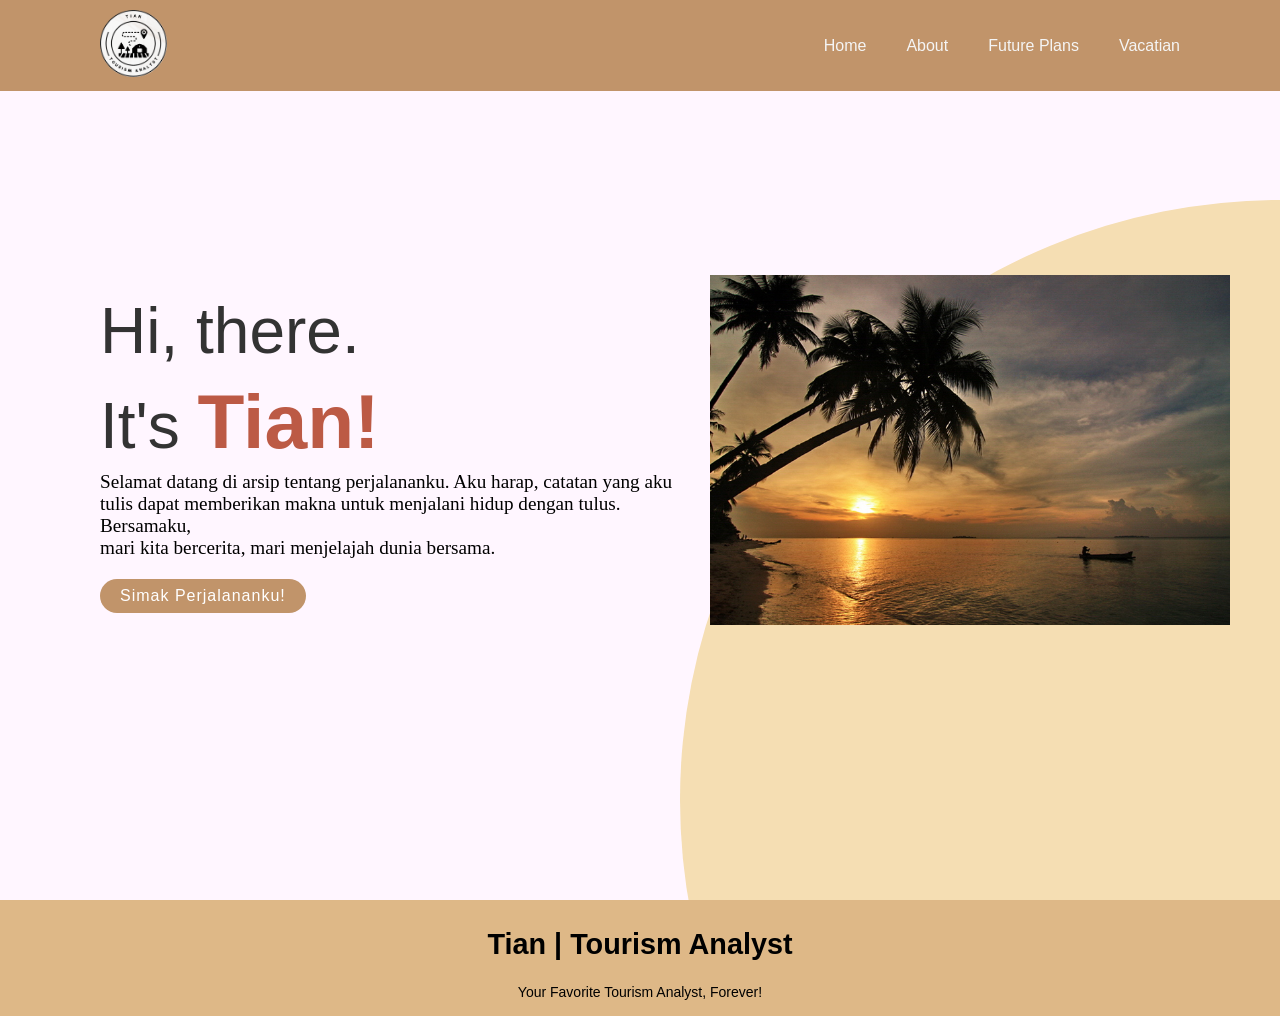
<file: index.html>
<!DOCTYPE html>
<html lang="en">
    <head>
        <meta charset="UTF-8">
        <title>Tian | Tourism Analyst</title>
        <link rel="stylesheet" href="style.css">
    </head>
<body>
    <section>
        <div class="circle"></div>
        <header>
            <a href="#" class="logo"><img src="logotian.png" width="67px" height="67px"></a>
            <ul>
                <li><a href="index.html">Home</a></li>
                <li><a href="about.html">About</a></li>
                <li><a href="futureplans.html">Future Plans</a></li>
                <li><a href="vacatian.html">Vacatian</a></li>
            </ul>
        </header>
        <div class="content">
            <div class="textBox">
                <h2>Hi, there.<br> It's <span>Tian!</span></h2>
                <p>Selamat datang di arsip tentang perjalananku.  Aku harap, catatan yang aku tulis dapat memberikan makna untuk menjalani hidup dengan tulus.<br/>
                    Bersamaku, <br>
                    mari kita bercerita, mari menjelajah dunia bersama.
                    </p>
                     <a href="vacatian.html">Simak Perjalananku!</a>
        </div>
        <div class="imgBox">
            <img src="tanjungelam.jpg" class="kanan" width="520px" height="350px">
        </div>
    </section>
</body>
    <footer>
        <div class="footer-content">
            <h3><b>Tian | Tourism Analyst</b></h3>
            <p>Your Favorite Tourism Analyst, Forever!</p>
        </div>
    </footer>
</html>
</file>
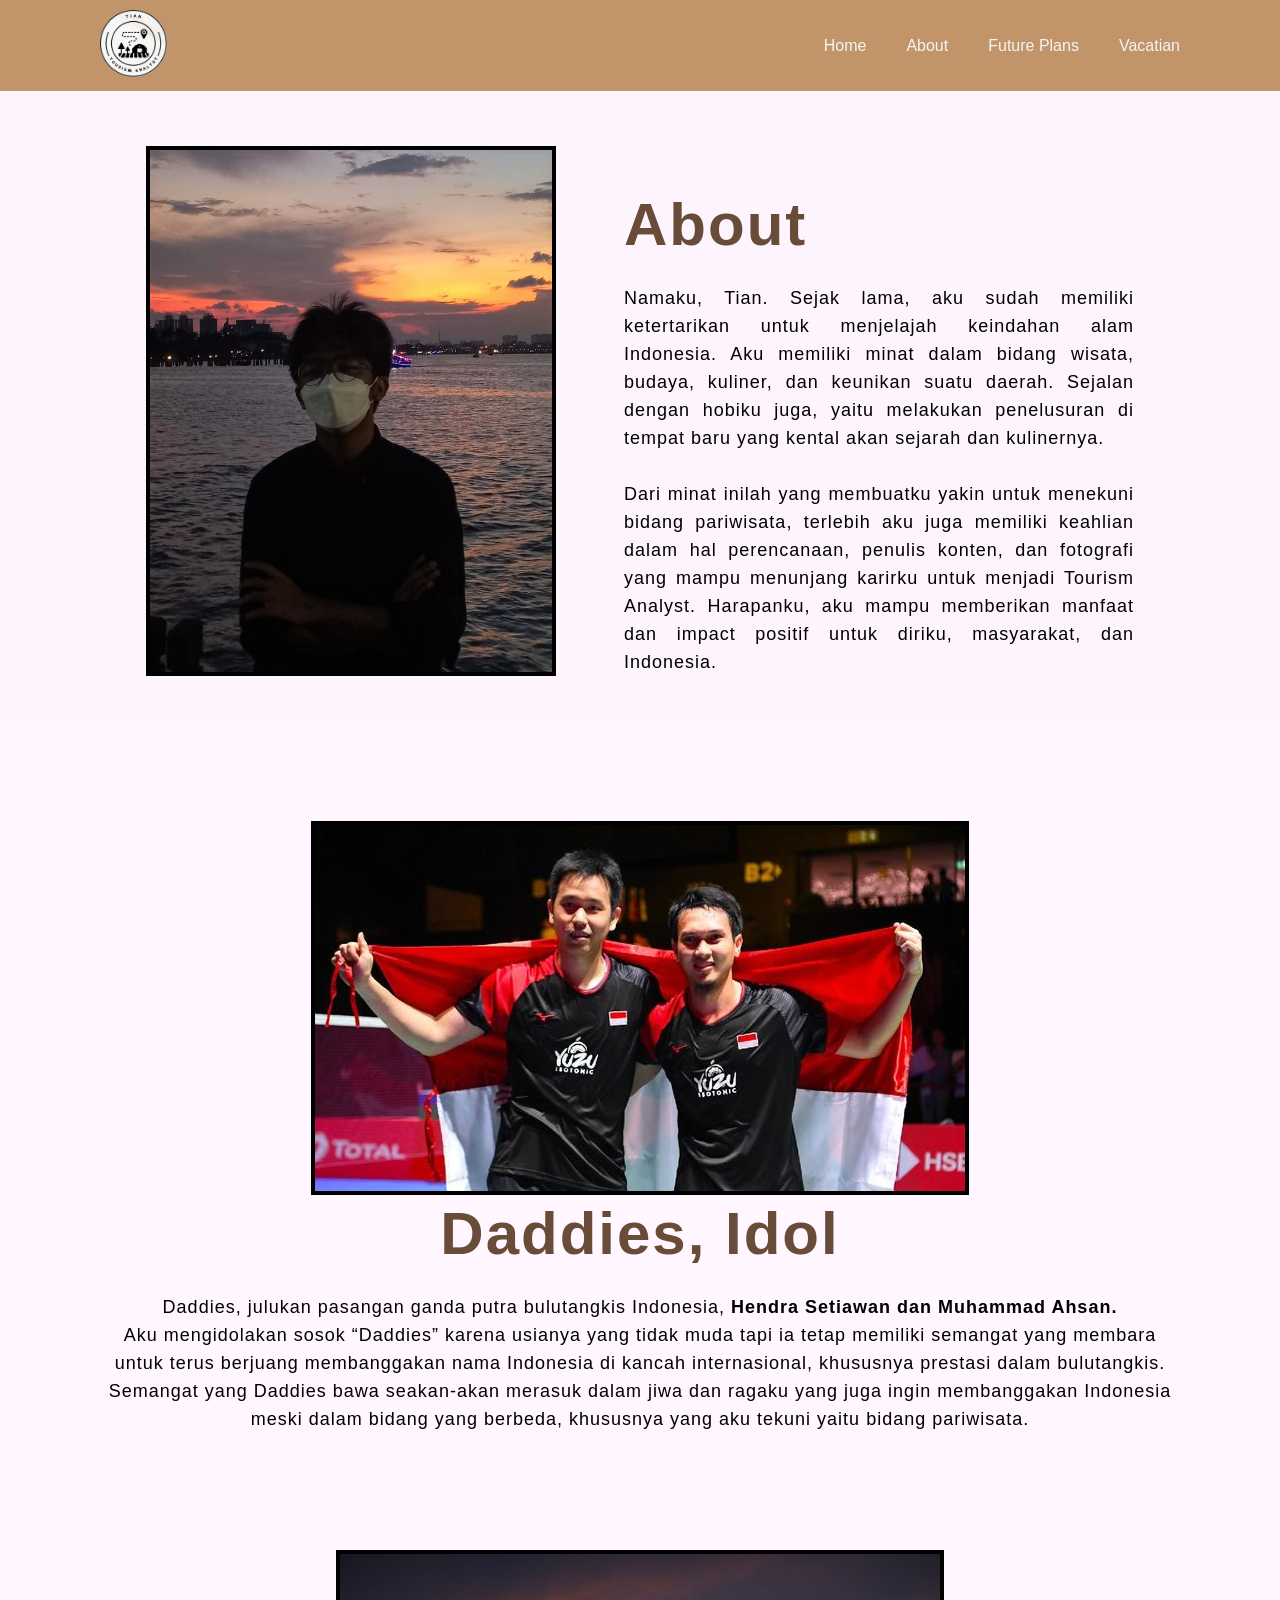
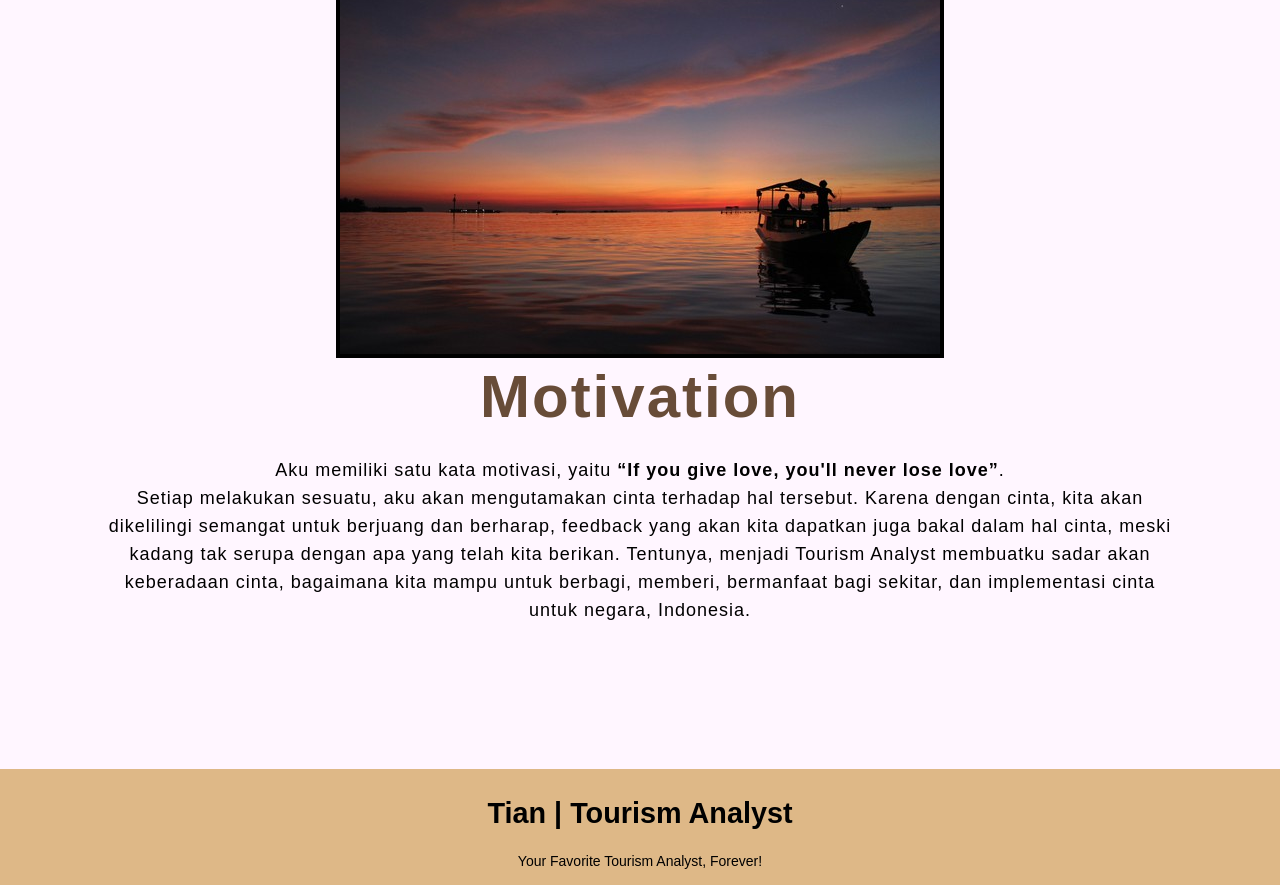
<file: about.html>
<!DOCTYPE html>
<html lang="en">
    <head>
        <meta charset="UTF-8">
        <title>Tian | Tourism Analyst</title>
        <link rel="stylesheet" href="style.css">
    </head>
<body>        
    <header>
            <a href="#" class="logo"><img src="logotian.png" width="67px" height="67px"></a>
            <ul>
                <li><a href="index.html">Home</a></li>
                <li><a href="about.html">About</a></li>
                <li><a href="futureplans.html">Future Plans</a></li>
                <li><a href="vacatian.html">Vacatian</a></li>
            </ul>
        </header>
        <div class="main">
            <img src="dewa5.jpg" width="410px" height="530px" border="4">
            <div class="about-text">
                <h2>About</h2>
                <p>Namaku, Tian. Sejak lama, aku sudah memiliki ketertarikan untuk menjelajah keindahan alam Indonesia. Aku memiliki minat dalam bidang wisata, budaya, kuliner, dan keunikan suatu daerah. Sejalan dengan hobiku juga, yaitu melakukan penelusuran di tempat baru yang kental akan sejarah dan kulinernya. <br> <br> Dari minat inilah yang membuatku yakin untuk menekuni bidang pariwisata, terlebih aku juga memiliki keahlian dalam hal perencanaan, penulis konten, dan fotografi yang mampu menunjang karirku untuk menjadi Tourism Analyst. Harapanku, aku mampu memberikan manfaat dan impact positif untuk diriku, masyarakat, dan Indonesia.</p>
            </div>
        </div>
        <section><div class="idol">
        <center><img src="daddies.jpeg" border="4"></center>
            <h2>Daddies, Idol</h2>
            <p>Daddies, julukan pasangan ganda putra bulutangkis Indonesia, <b>Hendra Setiawan dan Muhammad Ahsan.</b> <br> Aku mengidolakan sosok “Daddies” karena usianya yang tidak muda tapi ia tetap memiliki semangat yang membara untuk terus berjuang membanggakan nama Indonesia di kancah internasional, khususnya prestasi dalam bulutangkis. Semangat yang Daddies bawa seakan-akan merasuk dalam jiwa dan ragaku yang juga ingin membanggakan Indonesia meski dalam bidang yang berbeda, khususnya yang aku tekuni yaitu bidang pariwisata.</p> <br> <br> <br> <br>
            <center><img src="karjaw.jpeg" border="4"></center>
            <h2>Motivation</h2>
            <p>Aku memiliki satu kata motivasi, yaitu <b>“If you give love, you'll never lose love”</b>.<br> Setiap melakukan sesuatu, aku akan mengutamakan cinta terhadap hal tersebut. Karena dengan cinta, kita akan dikelilingi semangat untuk berjuang dan berharap, feedback yang akan kita dapatkan juga bakal dalam hal cinta, meski kadang tak serupa dengan apa yang telah kita berikan. Tentunya, menjadi Tourism Analyst membuatku sadar akan keberadaan cinta, bagaimana kita mampu untuk berbagi, memberi, bermanfaat bagi sekitar, dan implementasi cinta untuk negara, Indonesia. 
                </p>
        </div>
    </section>
</body>
<footer>
    <div class="footer-content">
        <h3><b>Tian | Tourism Analyst</b></h3>
        <p>Your Favorite Tourism Analyst, Forever!</p>
    </div>
</footer>
</html>
</file>
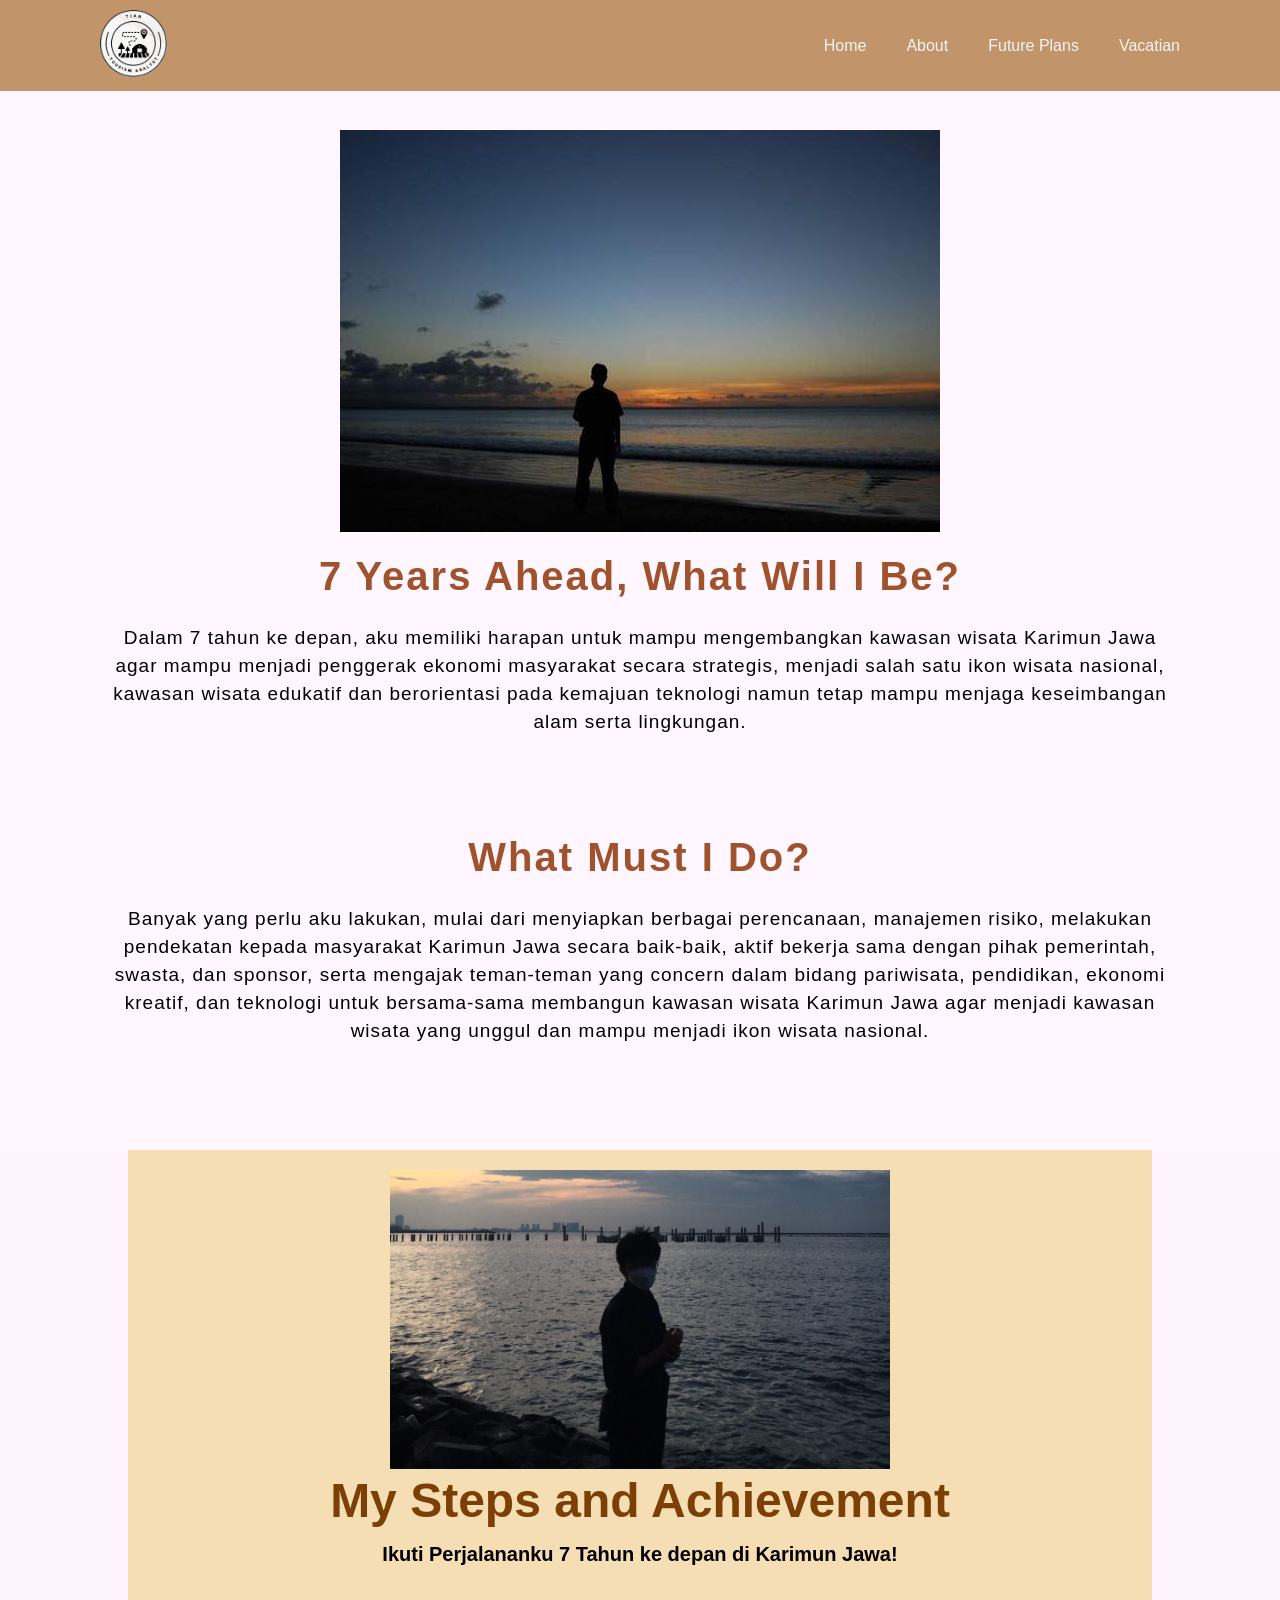
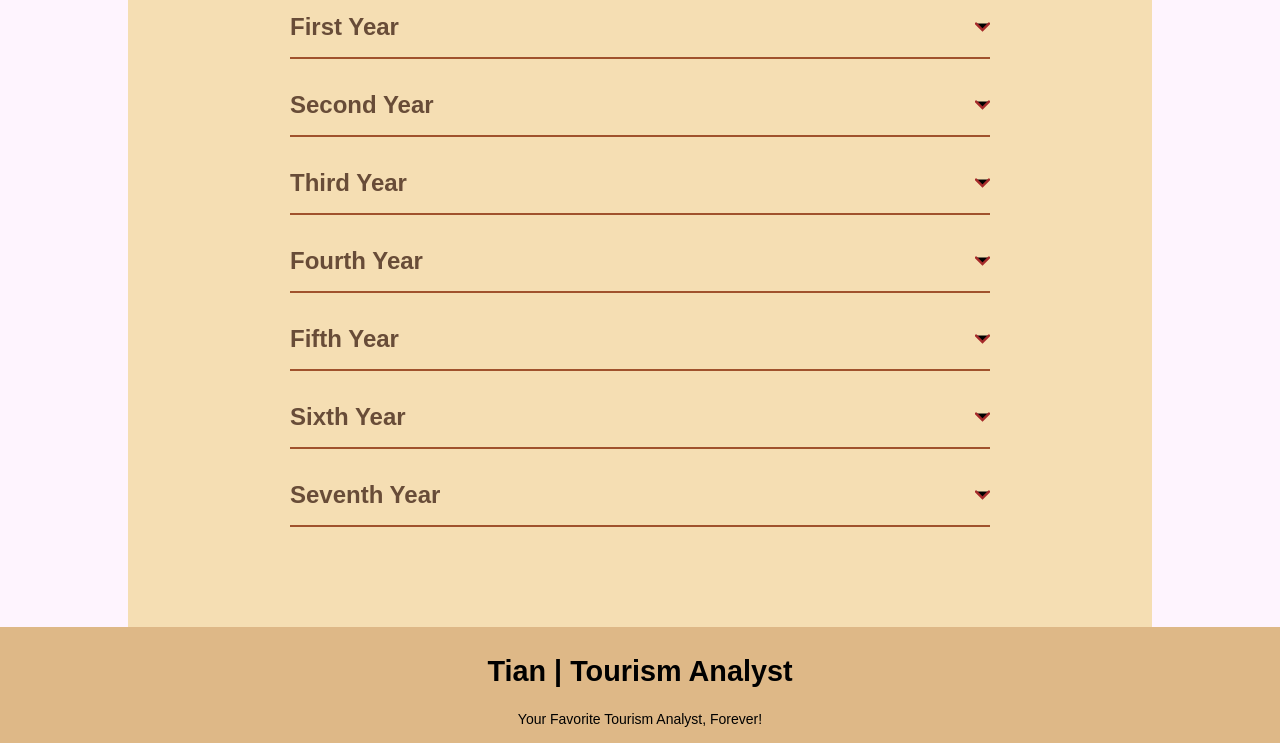
<file: futureplans.html>
<!DOCTYPE html>
<html lang="en">
    <head>
        <meta charset="UTF-8">
        <title>Tian | Tourism Analyst</title>
        <link rel="stylesheet" href="style.css">
    </head>
<body>
    <section class="depan">
        <header>
            <a href="#" class="logo"><img src="logotian.png" width="67px" height="67px"></a>
            <ul>
                <li><a href="index.html">Home</a></li>
                <li><a href="about.html">About</a></li>
                <li><a href="futureplans.html">Future Plans</a></li>
                <li><a href="vacatian.html">Vacatian</a></li>
            </ul>
        </header>
        <div class="proyeksi">
            <center><img src="foto5.jpg"></center> <br>
            <h2>7 Years Ahead, What Will I be?</h2>
            <p>Dalam 7 tahun ke depan, aku memiliki harapan untuk mampu mengembangkan kawasan wisata Karimun Jawa agar mampu menjadi penggerak ekonomi masyarakat secara strategis, menjadi salah satu ikon wisata nasional, kawasan wisata edukatif dan berorientasi pada kemajuan teknologi namun tetap mampu menjaga keseimbangan alam serta lingkungan.</p> <br> <br> <br>
            <h2>What Must I Do?</h2>
            <p>Banyak yang perlu aku lakukan, mulai dari menyiapkan berbagai perencanaan, manajemen risiko, melakukan pendekatan kepada masyarakat Karimun Jawa secara baik-baik, aktif bekerja sama dengan pihak pemerintah, swasta, dan sponsor, serta mengajak teman-teman yang concern dalam bidang pariwisata, pendidikan, ekonomi kreatif, dan teknologi untuk bersama-sama membangun kawasan wisata Karimun Jawa agar menjadi kawasan wisata yang unggul dan mampu menjadi ikon wisata nasional.</p>
        </div>
    </section>
    <section class="steps">
        <center> <img src="dewa2.jpg" width="500"> </center>
        <h2 class="langkah">My Steps and Achievement</h2>
        <div class="followme"> 
            <p>Ikuti Perjalananku 7 Tahun ke depan di Karimun Jawa!</p>
        </div>
        <div class="step">
            <div class="question">
                <h3>First Year</h3>
                <svg width="15" height="10" viewBox="0 0 42 25">
                    <path d="M3 3L21 21L39 3" stroke="brown" stroke-width="7" stroke-linecap="round"/>
                </svg>
            </div>
            <div class="answer">
                <p>
                    Mulai mengabdikan diri ke masyarakat daerah Karimun Jawa untuk lebih aware dengan potensi yang dimiliki, sehingga nantinya dapat menjadi kawasan wisata strategis, memiliki banyak kunjungan dari domestik maupun mancanegara, serta merancang nantinya kawasan wisata ini dapat bertahan dengan baik (baik dari segi masyarakat, daerah, dan impact yang dihasilkan).   
                </p>
            </div>
        </div>

        <div class="step">
            <div class="question">
                <h3>Second Year</h3>
                <svg width="15" height="10" viewBox="0 0 42 25">
                    <path d="M3 3L21 21L39 3" stroke="brown" stroke-width="7" stroke-linecap="round"/>
                </svg>
            </div>
            <div class="answer">
                <p>
                    Mulai memberikan edukasi dan keterampilan kepada seluruh masyarakat secara menyeluruh, mulai dari hospitality hingga menggerakan sektor ekonomi kreatif. Sektor ekonomi kreatif dimulai dengan pencarian potensi unggul Karimun Jawa, nantinya dapat dikembangkan menjadi souvenir atau oleh-oleh khas kawasan wisata Karimun Jawa. Tak lupa, tetap meningkatkan serta mengembangkan budaya seni yang ada agar dapat ditampilkan serta dilestarikan.  
                </p>
            </div>
        </div>

        <div class="step">
            <div class="question">
                <h3>Third Year</h3>
                <svg width="15" height="10" viewBox="0 0 42 25">
                    <path d="M3 3L21 21L39 3" stroke="brown" stroke-width="7" stroke-linecap="round"/>
                </svg>
            </div>
            <div class="answer">
                <p>
                    Mengembangkan kawasan wisata, mulai dari revitalisasi, pemodernan tempat wisata agar dapat bersaing dengan wisata internasional, mempermudah akses bagi turis untuk berkunjung (baik dari rute, jalan, dan transportasi), bekerja sama dengan pihak swasta, pemerintah, dan sponsor agar proses pengembangan dapat berjalan dengan maksimal. Tentunya revitalisasi ini tetap memerhatikan kehidupan lingkungan secara menyeluruh.  
                </p>
            </div>
        </div>

        <div class="step">
            <div class="question">
                <h3>Fourth Year</h3>
                <svg width="15" height="10" viewBox="0 0 42 25">
                    <path d="M3 3L21 21L39 3" stroke="brown" stroke-width="7" stroke-linecap="round"/>
                </svg>
            </div>
            <div class="answer">
                <p>
                    Mengembangkan <b>Centralized Integration System</b>, yang nantinya kawasan wisata Karimun Jawa memiliki website atau aplikasi khusus yang terintegrasi menjadi satu, agar memudahkan para turis untuk mengakses tempat wisata. Sistem ini akan memuat fitur dari penginapan, rekomendasi tempat wisata, pemesanan, tour guide, dan lain-lain. 
                </p>
            </div>
        </div>

        <div class="step">
            <div class="question">
                <h3>Fifth Year</h3>
                <svg width="15" height="10" viewBox="0 0 42 25">
                    <path d="M3 3L21 21L39 3" stroke="brown" stroke-width="7" stroke-linecap="round"/>
                </svg>
            </div>
            <div class="answer">
                <p>
                    Membuat program <b>“Travelling Low Budget, No Worries”</b> yang dimulai dengan mengajak teman-teman influencer dan traveller terkemuka untuk berkunjung ke Karimun Jawa, mengangkat, mengenalkan tempat wisata, serta mempromosikan dengan keren.                 </p>
                </p> 
                </div>
        </div>

        <div class="step">
            <div class="question">
                <h3>Sixth Year</h3>
                <svg width="15" height="10" viewBox="0 0 42 25">
                    <path d="M3 3L21 21L39 3" stroke="brown" stroke-width="7" stroke-linecap="round"/>
                </svg>
            </div>
            <div class="answer">
                <p>
                    Melakukan promosi wisata Karimun Jawa secara masif, melalui kanal sosial media, bekerjasama dengan agen tour dan travel, promosi ke lembaga pemerintah dan pendidikan untuk melakukan liburan atau study tour di kawasan Karimun Jawa.  
                </p>
                <p>
                    Memonitoring pengembangan kawasan wisata Karimun Jawa serta terus melakukan upgrading dan evaluasi dalam berbagai hal.  
                </p>
            </div>
        </div>

        <div class="step">
            <div class="question">
                <h3>Seventh Year</h3>
                <svg width="15" height="10" viewBox="0 0 42 25">
                    <path d="M3 3L21 21L39 3" stroke="brown" stroke-width="7" stroke-linecap="round"/>
                </svg>
            </div>
            <div class="answer">
                <p>
                    Setelah semua berjalan dengan baik, aku akan kembali mengabdikan diri kepada masyarakat, namun dalam ranah pendidikan dengan memulai melakukan pendataan terhadap pendidikan anak-anak dan memastikan agar anak-anak juga dapat pendidikan yang layak hingga jenjang perguruan tinggi. Anak-anak akan diarahkan sesuai dengan minat dan bakat yang ia inginkan serta selalu diberikan dampingan psikologis. 
                </p>
            </div>
        </div>

    </section>
    <script src="tian.js"></script>
</body>
<footer>
    <div class="footer-content">
        <h3><b>Tian | Tourism Analyst</b></h3>
        <p>Your Favorite Tourism Analyst, Forever!</p>
    </div>
</footer>
</html>
</file>
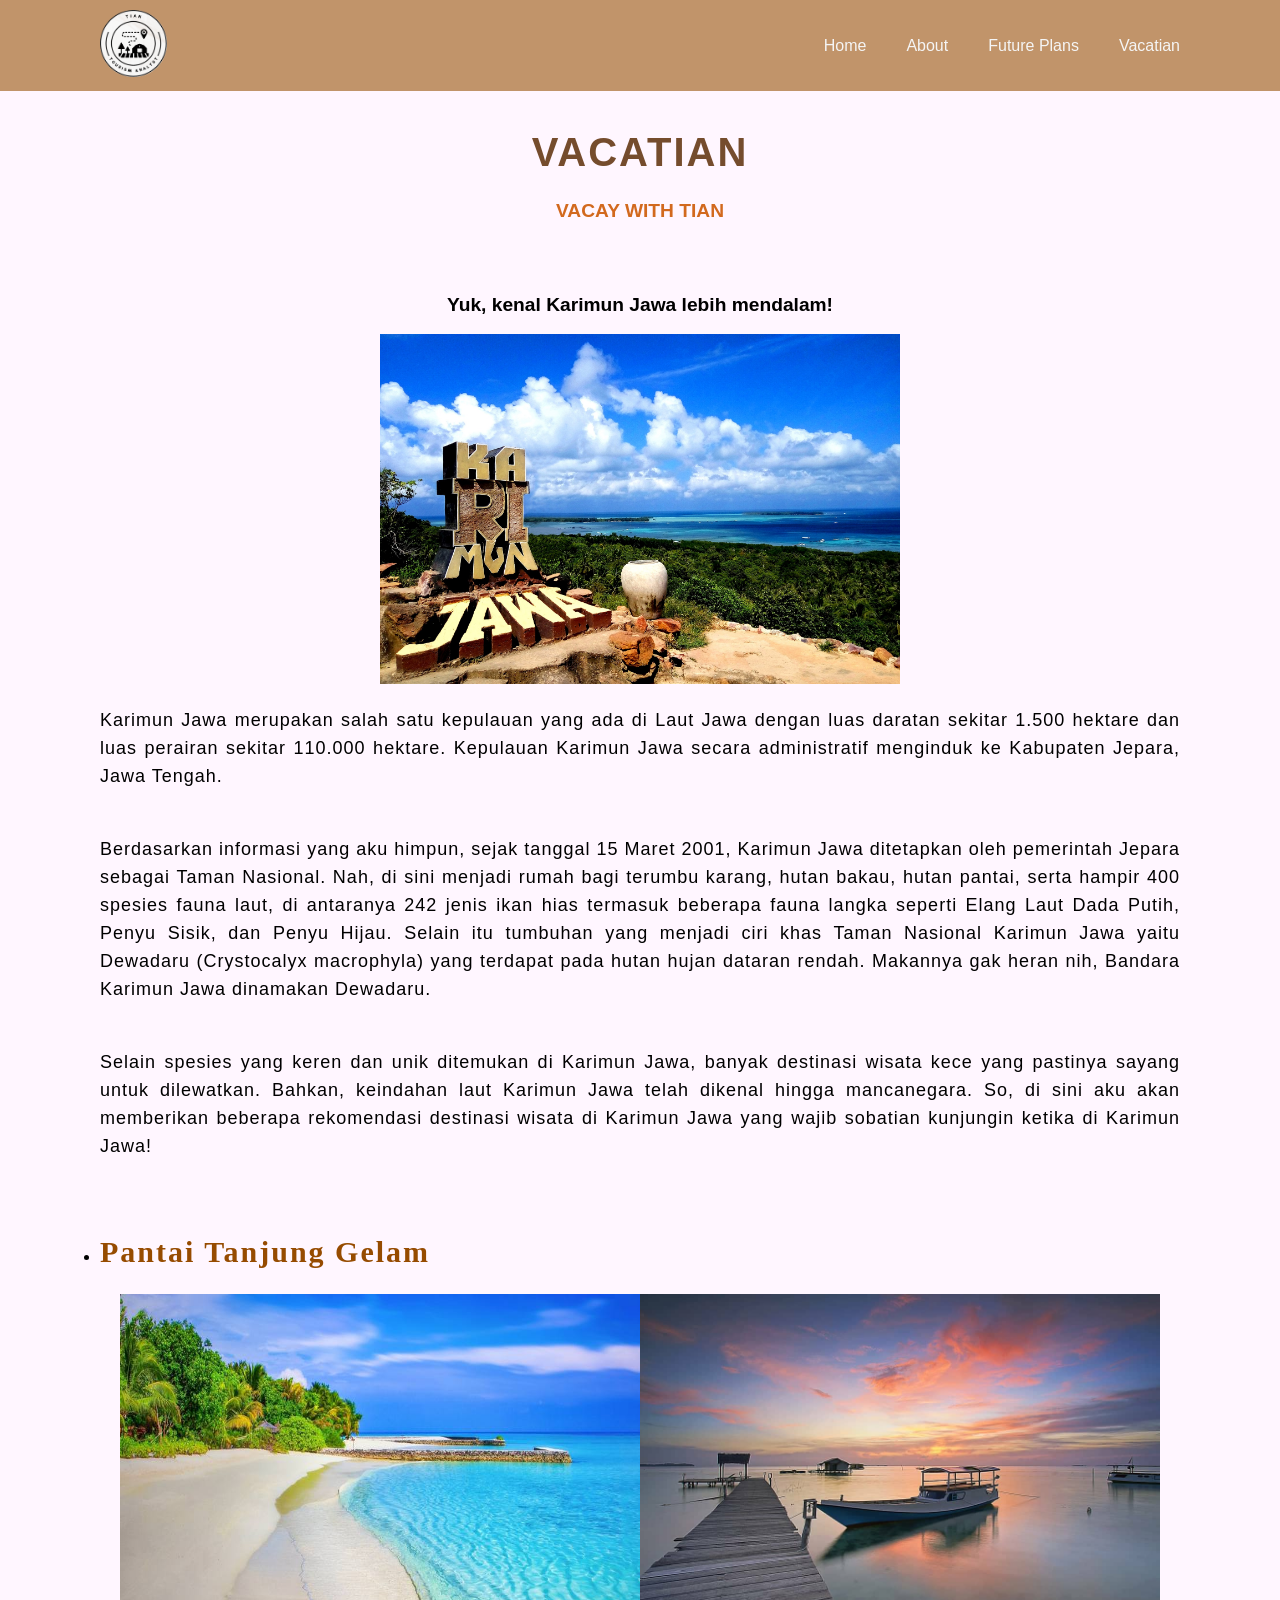
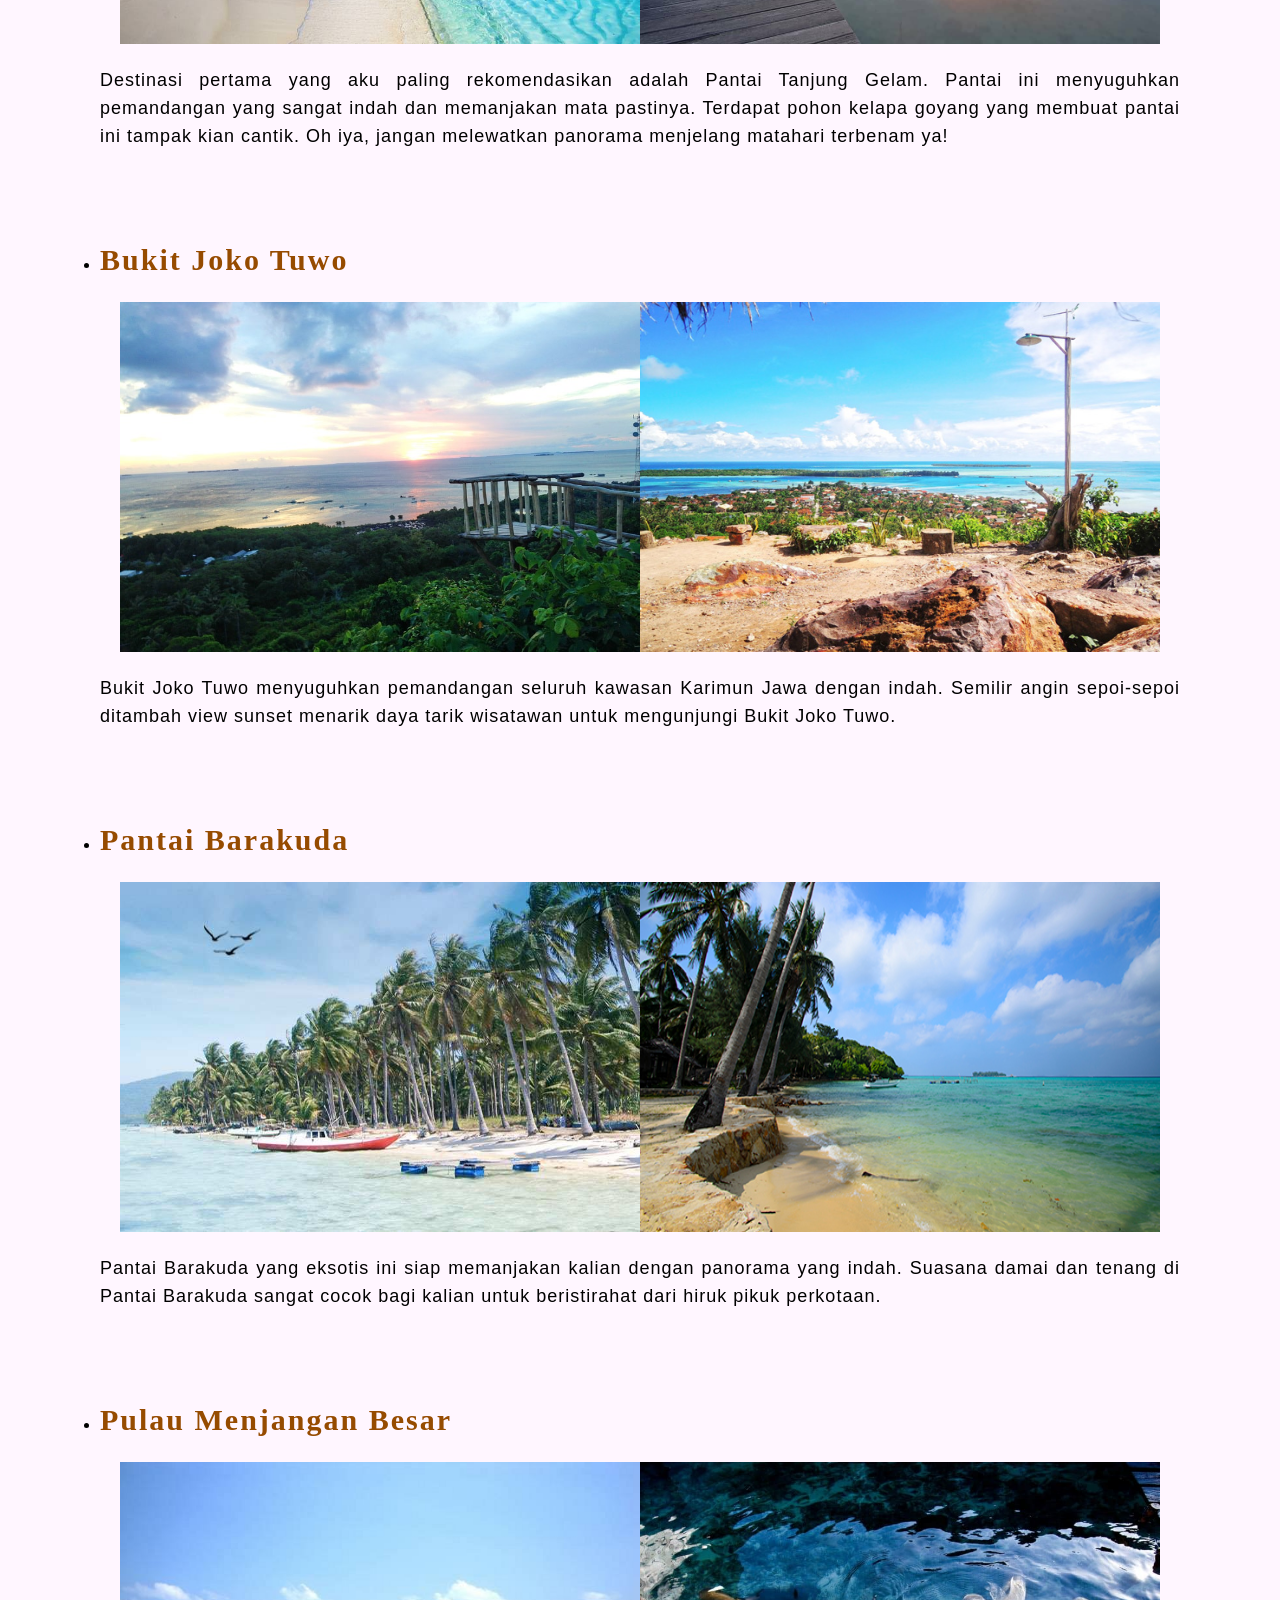
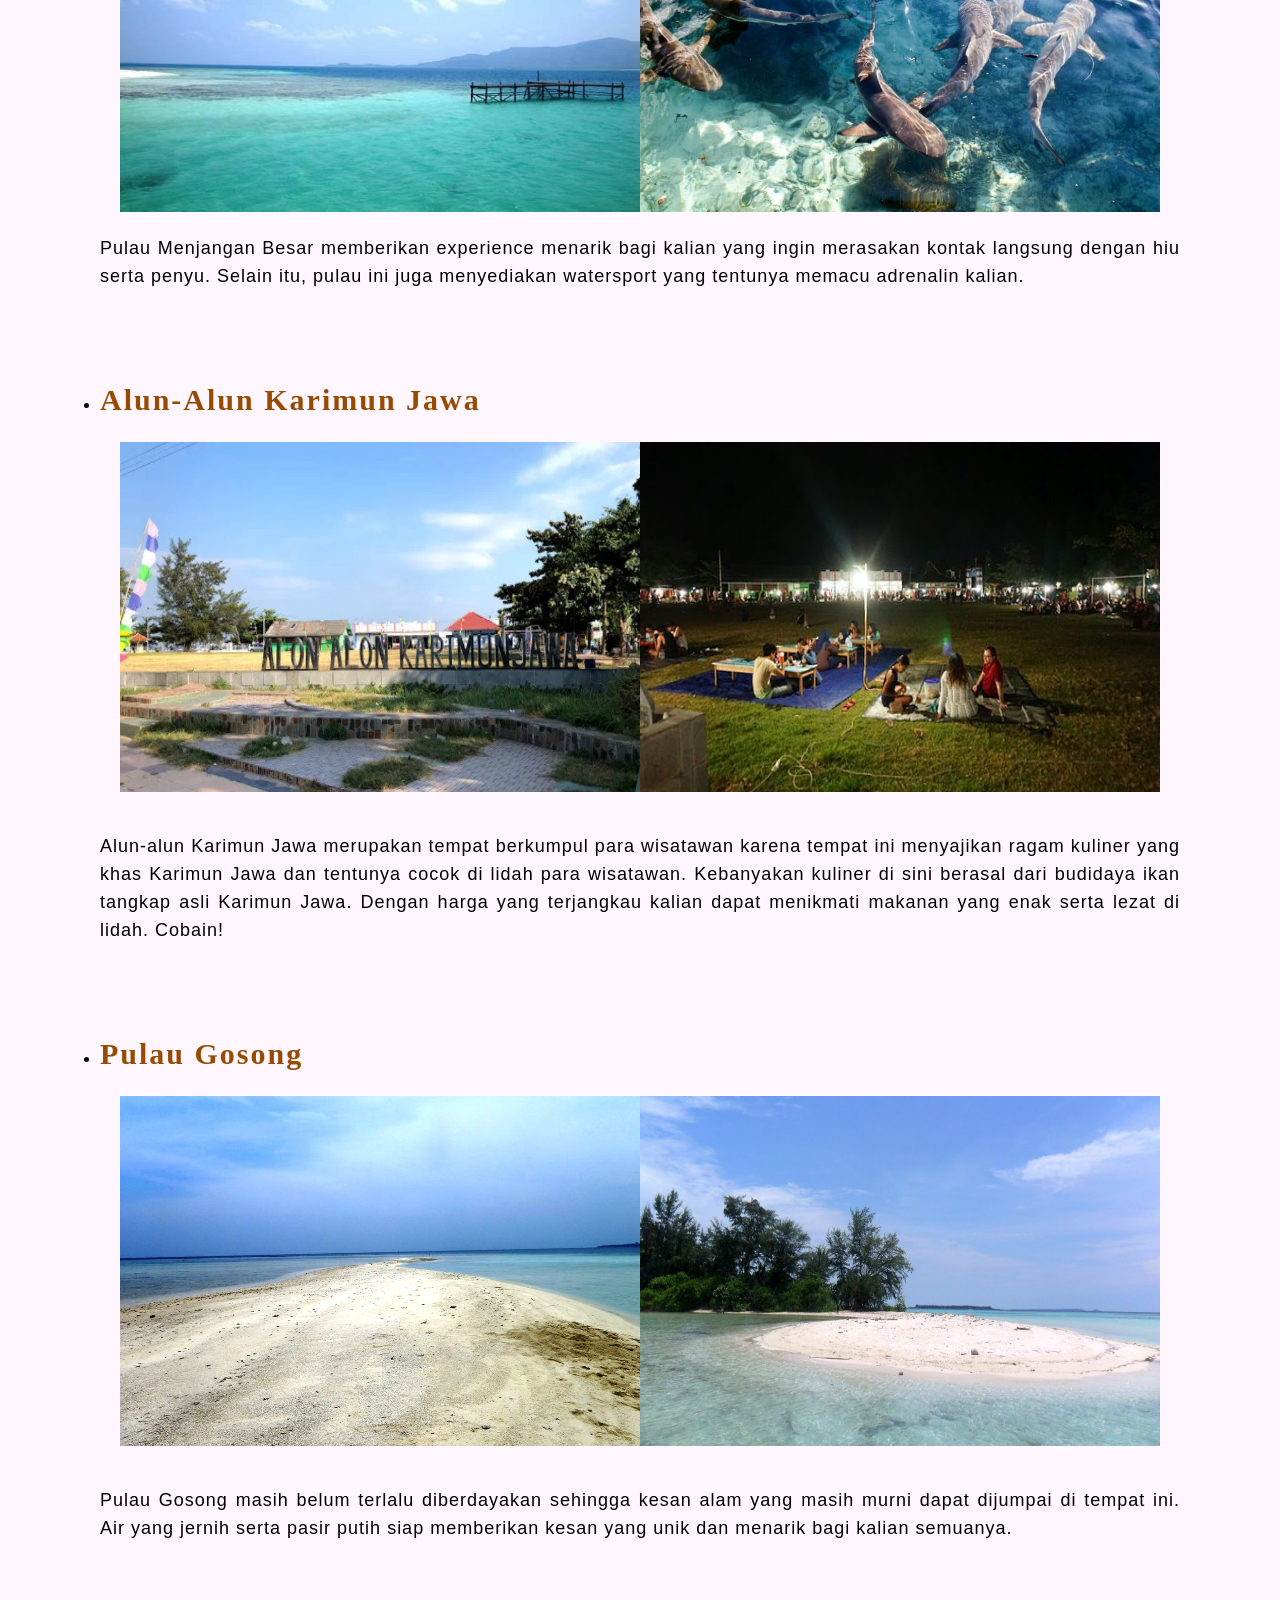
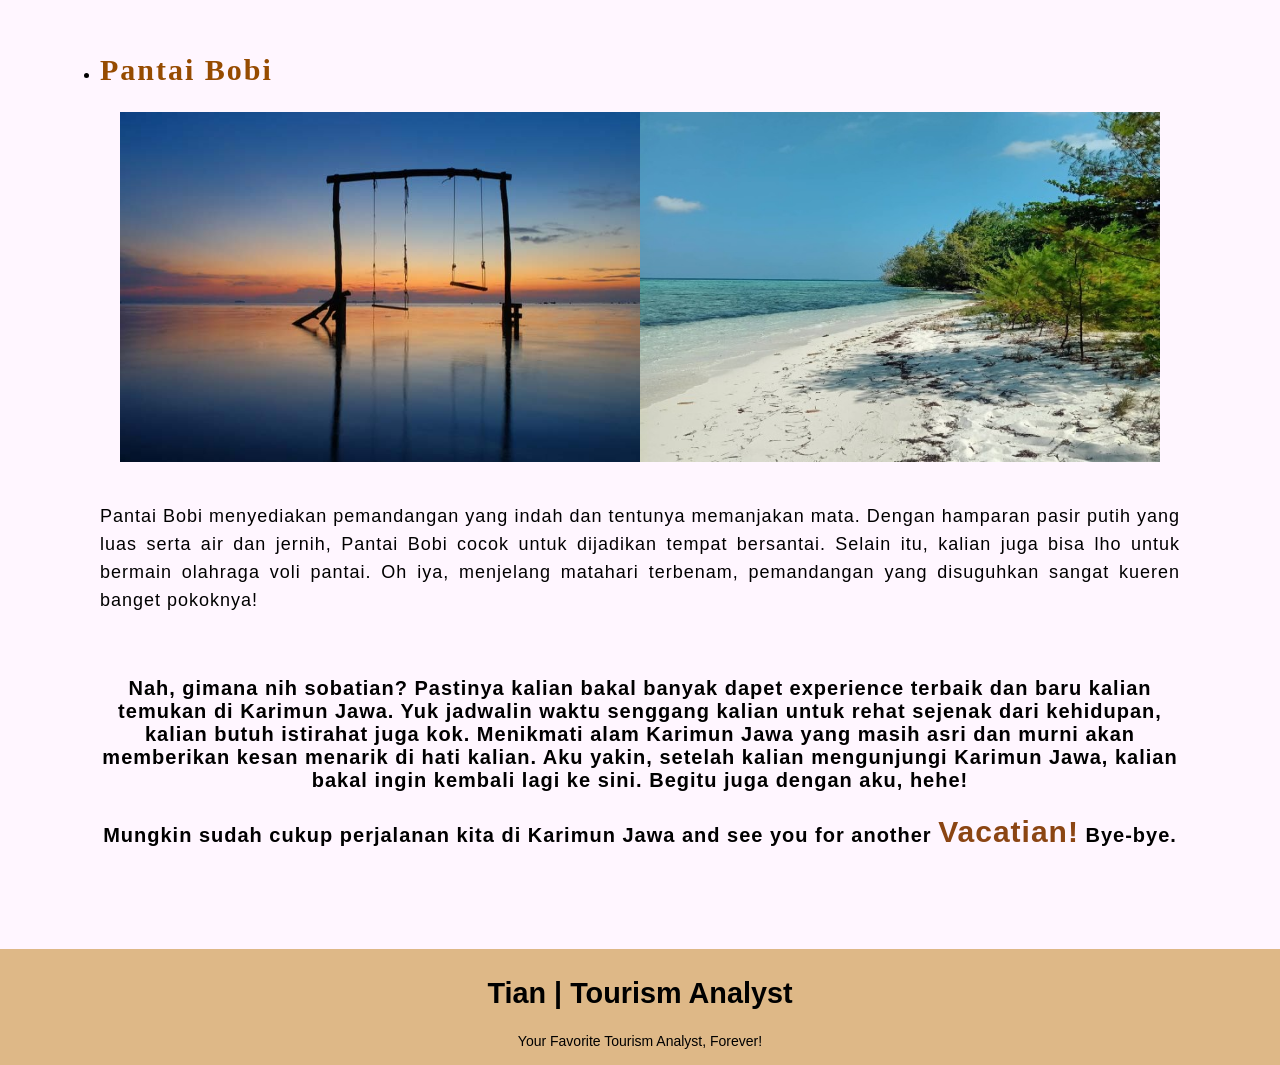
<file: vacatian.html>
<!DOCTYPE html>
<html lang="en">
    <head>
        <meta charset="UTF-8">
        <title>Tian | Tourism Analyst</title>
        <link rel="stylesheet" href="style.css">
    </head>
<body>
    <section>
        <header>
            <a href="#" class="logo"><img src="logotian.png" width="67px" height="67px"></a>
            <ul>
                <li><a href="index.html">Home</a></li>
                <li><a href="about.html">About</a></li>
                <li><a href="futureplans.html">Future Plans</a></li>
                <li><a href="vacatian.html">Vacatian</a></li>
            </ul>
        </header>
    <div class="vacay">
        <h1>VACATIAN</h1>
        <h5>VACAY WITH TIAN</h5><br><br><br><br>
        
        <h3>Yuk, kenal Karimun Jawa lebih mendalam!</h3><br>
        <center><img src="karimunjawa.jpeg" width="520px" height="350px"><br><br></center>
        <p>Karimun Jawa merupakan salah satu kepulauan yang ada di Laut Jawa dengan luas daratan sekitar 1.500 hektare dan luas perairan sekitar 110.000 hektare. Kepulauan Karimun Jawa secara administratif menginduk ke Kabupaten Jepara, Jawa Tengah.</p>
        <p>Berdasarkan informasi yang aku himpun, sejak tanggal 15 Maret 2001, Karimun Jawa ditetapkan oleh pemerintah Jepara sebagai Taman Nasional. Nah, di sini menjadi rumah bagi terumbu karang, hutan bakau, hutan pantai, serta hampir 400 spesies fauna laut, di antaranya 242 jenis ikan hias termasuk beberapa fauna langka seperti Elang Laut Dada Putih, Penyu Sisik, dan Penyu Hijau. Selain itu tumbuhan yang menjadi ciri khas Taman Nasional Karimun Jawa yaitu Dewadaru (Crystocalyx macrophyla) yang terdapat pada hutan hujan dataran rendah. Makannya gak heran nih, Bandara Karimun Jawa dinamakan Dewadaru.</p>
        <p>Selain spesies yang keren dan unik ditemukan di Karimun Jawa, banyak destinasi wisata kece yang pastinya sayang untuk dilewatkan. Bahkan, keindahan laut Karimun Jawa telah dikenal hingga mancanegara. So, di sini aku akan memberikan beberapa rekomendasi destinasi wisata di Karimun Jawa yang wajib sobatian kunjungin ketika di Karimun Jawa!</p>
        
        <ul>
            <li><h2>Pantai Tanjung Gelam</h2></li>
            <center><img src="tanjugelam2.jpg" width="520px" height="350px"><img src="karjaw2.jpg" width="520px" height="350px"></center><br>
            <p>Destinasi pertama yang aku paling rekomendasikan adalah Pantai Tanjung Gelam. Pantai ini menyuguhkan pemandangan yang sangat indah dan memanjakan mata pastinya. Terdapat pohon kelapa goyang yang membuat pantai ini tampak kian cantik. Oh iya, jangan melewatkan panorama menjelang matahari terbenam ya! </p>
                <br>
        
            <li><h2>Bukit Joko Tuwo</h2></li>
            <center><img src="bukitjokotuwo.jpg" width="520px" height="350px"><img src="bukitjoko2.jpg" width="520px" height="350px"></center> <br>
            <p>Bukit Joko Tuwo menyuguhkan pemandangan seluruh kawasan Karimun Jawa dengan indah. Semilir angin sepoi-sepoi ditambah view sunset menarik daya tarik wisatawan untuk mengunjungi Bukit Joko Tuwo.   </p><br>
        
            <li><h2>Pantai Barakuda</h2></li>
            <center><img src="barakuda.jpg" width="520px" height="350px"><img src="pantaibarakuda2.jpg" width="520px" height="350px"></center><br>
            <p>Pantai Barakuda yang eksotis ini siap memanjakan kalian dengan panorama yang indah. Suasana damai dan tenang di Pantai Barakuda sangat cocok bagi kalian untuk beristirahat dari hiruk pikuk perkotaan.</p><br>
        
            <li><h2>Pulau Menjangan Besar</h2></li>
            <center><img src="pulau menjangan.jpg" width="520px" height="350px"><img src="menjangan2.jpg" width="520px" height="350px"></center><br>
            <p>Pulau Menjangan Besar memberikan experience menarik bagi kalian yang ingin merasakan kontak langsung dengan hiu serta penyu. Selain itu, pulau ini juga menyediakan watersport yang tentunya memacu adrenalin kalian. </p><br>
        
            <li><h2>Alun-alun Karimun Jawa</h2></li>
            <center><img src="alun-alun.webp" width="520px" height="350px"><img src="alun-alun2.jpg" width="520px" height="350px"></center><br><br>
            <p>Alun-alun Karimun Jawa merupakan tempat berkumpul para wisatawan karena tempat ini menyajikan ragam kuliner yang khas Karimun Jawa dan tentunya cocok di lidah para wisatawan. Kebanyakan kuliner di sini berasal dari budidaya ikan tangkap asli Karimun Jawa. Dengan harga yang terjangkau kalian dapat menikmati makanan yang enak serta lezat di lidah. Cobain! </p><br>
            
            <li><h2>Pulau Gosong</h2></li>
            <center><img src="pulaugosong2.jpeg" width="520px" height="350px"><img src="pulau gosong.jpg" width="520px" height="350px"></center><br><br>
            <p>Pulau Gosong masih belum terlalu diberdayakan sehingga kesan alam yang masih murni dapat dijumpai di tempat ini. Air yang jernih serta pasir putih siap memberikan kesan yang unik dan menarik bagi kalian semuanya.</p><br><br>
        
            <li><h2>Pantai Bobi</h2></li>
            <center><img src="pantai bobi.jpg" width="520px" height="350px"><img src="pantaibobi2.jpg" width="520px" height="350px"></center><br><br>
            <p>Pantai Bobi menyediakan pemandangan yang indah dan tentunya memanjakan mata. Dengan hamparan pasir putih yang luas serta air dan jernih, Pantai Bobi cocok untuk dijadikan tempat bersantai. Selain itu, kalian juga bisa lho untuk bermain olahraga voli pantai. Oh iya, menjelang matahari terbenam, pemandangan yang disuguhkan sangat kueren banget pokoknya!</p><br>
        
            <h4>Nah, gimana nih sobatian? Pastinya kalian bakal banyak dapet experience terbaik dan baru kalian temukan di Karimun Jawa. Yuk jadwalin waktu senggang kalian untuk rehat sejenak dari kehidupan, kalian butuh istirahat juga kok. Menikmati alam Karimun Jawa yang masih asri dan murni akan memberikan kesan menarik di hati kalian. Aku yakin, setelah kalian mengunjungi Karimun Jawa, kalian bakal ingin kembali lagi ke sini. Begitu juga dengan aku, hehe! <br> <br>Mungkin sudah cukup perjalanan kita di Karimun Jawa and see you for another <span>Vacatian!</span> Bye-bye.</h4>

        </div>
        </ul>
        </div>
    </section>
    </body>
        <footer>
    <div class="footer-content">
        <h3><b>Tian | Tourism Analyst</b></h3>
        <p>Your Favorite Tourism Analyst, Forever!</p>
    </div>
</footer>
</html>
</file>
<file: style.css>
@import url('https://fonts.google.com/css?family=Poppins:200,300,400,500,600,700,700,900&display=swap');

* {
    margin: 0;
    padding: 0;
    box-sizing: border-box;
    font-family: 'Poppins', sans-serif; 
}
section {
    position: relative;
    width: 100%;
    min-height: 100vh;
    padding: 100px;
    display: flex;
    justify-content: space-beetween;
    align-items: center;
    background: rgba(255, 246, 255, 1);
}
body{
    background: rgba(254, 244, 254, 1);
}
header {
    position: absolute;
    top: 0;
    left: 0;
    width: 100%;
    padding: 10px 100px;
    display: flex;
    justify-content: space-between;
    align-items: center;
    background: #c1946a;
    font-weight: bold;
}
.logo {
    position: relative;
    padding: 0px -20px;
}
header ul {
    position: relative;
    display: flex;
}
header ul li{
    list-style: none;
}
header ul li a {
    display: inline-block;
    color: whitesmoke;
    font-weight: 500;
    margin-left: 40px;
    text-decoration: none;
    font-family: 'Lucida Sans', 'Lucida Sans Regular', 'Lucida Grande', 'Lucida Sans Unicode', Geneva, Verdana, sans-serif;
}
header ul li a:hover,
header ul li a.active {
    background:#ffff;
    color: #CD853F;
}
.content {
    position: relative;
    width: 100%;
    display: flex;
    justify-content: space-between;
    align-items: center;
}
.content .textBox {
    position: relative;
    max-width: 600px;
}
.content .textBox h2 {
    color: #333;
    font-size: 4em;
    Line-height: 1.4em;
    font-weight: 500;
    font-family: 'Gill Sans', 'Gill Sans MT', Calibri, 'Trebuchet MS', sans-serif
}
.content .textBox h2 span {
    color: #bc5a45;
    font-size: 1.2em;
    font-weight: 900;
}
.content .textBox p {
    color: black;  
    font-family: Cambria, Cochin, Georgia, Times, 'Times New Roman', serif;
    font-size: 1.2em;
}
.content .textBox a {
    display: inline-block;
    margin-top: 20px;
    padding: 8px 20px;
    background: #c1946a;
    color: #fff;
    border-radius: 40px;
    font-weight: 500;
    letter-spacing: 1px;
    text-decoration: none;
}
.content .textBox a:hover, 
.content .textBox a.active{
    background: #A0522D;
    color: #CD853F;
}
img.kanan {
    float: right;
    margin: -50px;
}
.circle {
    position: absolute;
    top: 0;
    left: 0;
    width: 100%;
    height: 100%;
    background: #F5DEB3;
    clip-path: circle(600px at right 800px);
}
footer {
    background: #DEB887;
    height: auto;
    width: auto;
    padding-top: 40px;
    color: black;
}
.footer-content {
    display: flex;
    align-items: center;
    justify-content: center;
    flex-direction: column;
    text-align: center;
}
.footer-content h3 {
    font-size: 1.8rem;
    font-weight: 400;
    text-transform: capitalize;
    line-height: 3rem;
    font-family: 'Times New Roman', Times, serif;
    margin-top: -20px;
}
.footer-content p {
    max-width: 500px;
    margin: 10px auto;
    line-height: 28px;
    font-size: 14px;
    font-family: 'Trebuchet MS', 'Lucida Sans Unicode', 'Lucida Grande', 'Lucida Sans', Arial, sans-serif;
}
.inti {
    list-style: none;
    display: flex;
    align-items: center;
    justify-content: center;
    margin: 1 rem 0 3rem 0;
}
.about {
    width: 100%;
    padding: 78px 0px;
    background-color: #c1946a;
}
.about-img{
    padding-top: 100px;
    padding-left: 100px;
}
.about-text{
    width: 550px;
    padding-top: 90px;
    padding-left: 40px;
    text-align: justify;
}
.main{
    width: auto;
    max-width: 95%;
    margin: 0 auto;
    display: flex;
    align-items: center;
    justify-content: space-around;
    padding-top: 100px;
    padding-left: 100px;
    padding-right: 100px;
}
.about-text h2{
    color: #684c38;
    font-size: 60px;
    text-transform: capitalize;
    margin-bottom: 25px;
    letter-spacing: 2px;
    font-family: 'Lucida Sans', 'Lucida Sans Regular', 'Lucida Grande', 'Lucida Sans Unicode', Geneva, Verdana, sans-serif;
}
.about-text p{
    color: black;
    letter-spacing: 1px;
    line-height: 28px;
    font-size: 18px;
    margin-bottom: 45px;
    font-family: 'Segoe UI', Tahoma, Geneva, Verdana, sans-serif;
}
.idol h2{
    color: #684c38;
    font-size: 60px;
    text-transform: capitalize;
    margin-bottom: 25px;
    letter-spacing: 2px;
    text-align: center;
    font-family: 'Gill Sans', 'Gill Sans MT', Calibri, 'Trebuchet MS', sans-serif;
}
.idol p{
    color: black;
    letter-spacing: 1px;
    line-height: 28px;
    font-size: 18px;
    margin-bottom: 45px;
    font-family: 'Segoe UI', Tahoma, Geneva, Verdana, sans-serif;
    text-align: center;
    padding-bottom: -100px;
}
.section-idol{
    padding: 100px;
    margin: 100px;
}
.container{
    width: 400px;
    height: 225px;
}
.proyeksi h2 {
    color: #A0522D;
    font-size: 40px;
    text-transform: capitalize;
    margin-bottom: 25px;
    letter-spacing: 2px;
    text-align: center;
    font-family: 'Gill Sans', 'Gill Sans MT', Calibri, 'Trebuchet MS', sans-serif;
}
.proyeksi p{
    color: black;
    letter-spacing: 1px;
    line-height: 28px;
    font-size: 19px;
    margin-bottom: 45px;
    font-family: 'Segoe UI', Tahoma, Geneva, Verdana, sans-serif;
    text-align: center;
    padding-bottom: -100px;
}
.proyeksi img{
    padding-top: 30px;
}
.steps {
    min-height: 100vh;
    width: 80%;
    margin: 0 auto;
    display: flex;
    flex-direction: column;
    align-items: center;
    padding-top: 20px;
    background-color: wheat;
}
.langkah {
    font-size: 3rem;
    margin: 2rem 0 rem;
    font-family: 'Gill Sans', 'Gill Sans MT', Calibri, 'Trebuchet MS', sans-serif;
    color: #7c3f06;
}
.step {
    max-width: 700px;
    margin-top: 2rem;
    padding-bottom: 1rem;
    border-bottom: 2px solid #A0522D;
    cursor: pointer;
}
.question {
    display: flex;
    justify-content: space-between;
    align-items: center;
}
.question h3{
    font-size: 1.5rem;
    font-family: Verdana, Geneva, Tahoma, sans-serif;
    color: #684c38;
}
.answer p{
    padding-top: 1rem;
    line-height: 1.6;
    font-size: 1.4rem;
    font-family: Cambria, Cochin, Georgia, Times, 'Times New Roman', serif;
    text-align: justify;
}
.answer{
    max-height: 0;
    overflow: hidden;
    transition: max-height 1.4s ease;
}
.step.active .answer{
    max-height: 300px;
    animation: fade 1s ease-in-out;
}
.step.active svg {
    transform: rotate(100deg);
}

svg {
    transition: transform 0.5s ease-in;
    color:#A0522D
}
.depan {
    padding-bottom: 60px;
}
.followme{
    font-size: 20px;
    padding: 15px;
    color: black	;
    font-weight: bold;
}
.photo {
    display: flex;
    justify-content: center;
    background: whitesmoke;
    align-items: center
}
.vacay h1{
    color: #754c2d;
    font-size: 40px;
    text-transform: capitalize;
    margin-bottom: 25px;
    letter-spacing: 2px;
    text-align: center;
    font-family: 'Gill Sans', 'Gill Sans MT', Calibri, 'Trebuchet MS', sans-serif;
    padding-top: 30px;
}
.vacay h5{
    font-size: 1.2rem;
    font-family: Verdana, Geneva, Tahoma, sans-serif;
    color: #D2691E;
    text-align: center;
}
.vacay h3{
    font-size: 1.2rem;
    font-family: Verdana, Geneva, Tahoma, sans-serif;
    color: black;
    text-align: justify;
    text-align: center;
}
.vacay p{
    color: black;
    letter-spacing: 1px;
    line-height: 28px;
    font-size: 18px;
    margin-bottom: 45px;
    font-family: 'Segoe UI', Tahoma, Geneva, Verdana, sans-serif;
    text-align: justify;
}
.vacay h2{
    color: #964b00;
    font-size: 30px;
    text-transform: capitalize;
    margin-bottom: 25px;
    letter-spacing: 2px;
    text-align: justify;
    font-family: Cambria, Cochin, Georgia, Times, 'Times New Roman', serif;
    padding-top: 30px;

}
.vacay h4{
    color: black;
    font-size: 20px;
    letter-spacing: 1px;
    text-align: center;
    font-family: 'Segoe UI', Tahoma, Geneva, Verdana, sans-serif;
}

.vacay h4 span{
    color: saddlebrown;
    font-size: 30px;
    font-family: 'Lucida Sans', 'Lucida Sans Regular', 'Lucida Grande', 'Lucida Sans Unicode', Geneva, Verdana, sans-serif;
}
</file>
